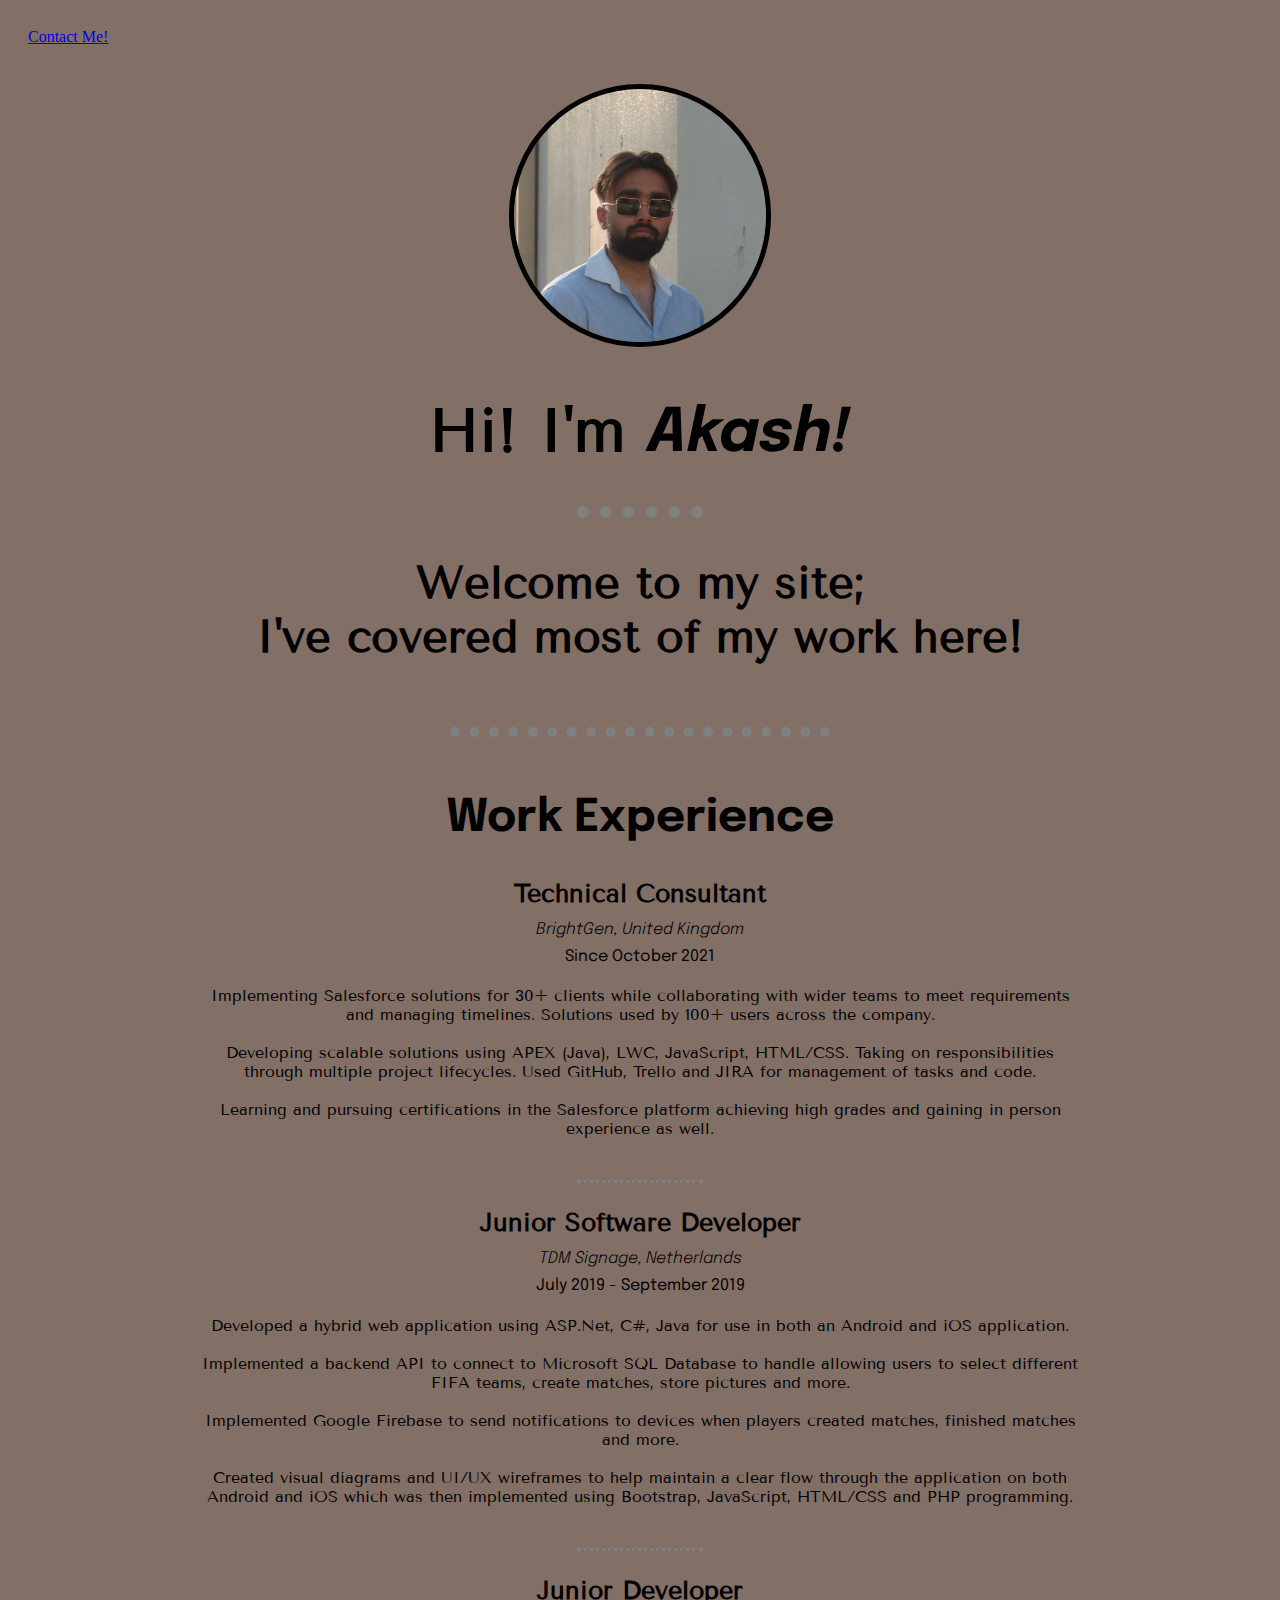
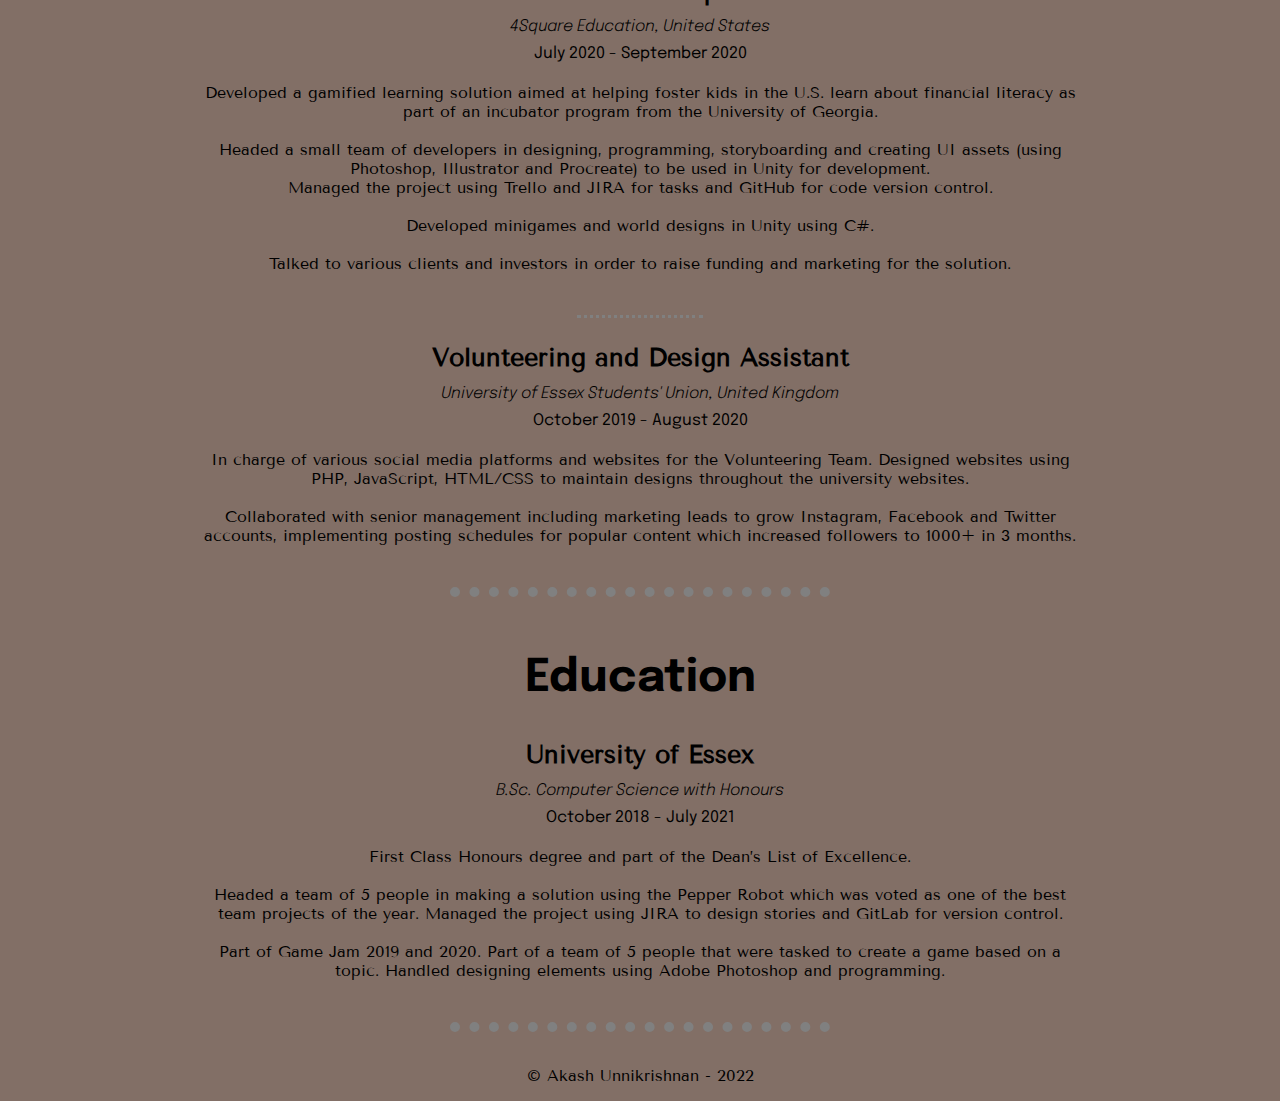
<file: index.html>
<!DOCTYPE html>
<html>
    <head>
        <meta charset="utf-8">
        <title> Title:TBA </title>
        <link rel="stylesheet" href="css/styles.css">
        <link rel="icon" href="favicon.ico">
        <link href="https://fonts.googleapis.com/css2?family=Epilogue:ital,wght@0,300;0,400;0,500;0,800;1,300;1,800&family=Rubik+Mono+One&family=Tenor+Sans&display=swap" rel="stylesheet">
    </head>
    <body>
        <div id="top-container">
        <!-- TO DO: Insert NAV bar for website -->
        <a href="contactMe.html">Contact Me!</a>
        </div>

        <br>
        
        <div id="welcome-msg">
            <!-- Welcome message -->
            <img class="profile-picture" src="images/mainPFP.png" alt="Akash-Picture">
            <br>
            <h1>Hi! I'm <span class="f-name">Akash!</span></h1>
            <hr id="circle-line">
            <h2>Welcome to my site; <br> I've covered most of my work here!</h2>
        </div>

        <br>
        <hr>

        <div id="work-experiences">
            <!-- Experience -->
            <h2 class="title">Work Experience</h2>

            <h3 class="work-title">Technical Consultant</h3>
            <h4 class="company-title">BrightGen, United Kingdom</h4>
            <h4 class="since-when">Since October 2021</h4>
            <p>
                Implementing Salesforce solutions for 30+ clients while collaborating with wider teams to meet requirements and managing timelines. Solutions used by 100+ users across the company.
                
                <br>
                <br>

                Developing scalable solutions using APEX (Java), LWC, JavaScript, HTML/CSS. Taking on responsibilities through multiple project lifecycles. Used GitHub, Trello and JIRA for management of tasks and code.
                
                <br>
                <br>

                Learning and pursuing certifications in the Salesforce platform achieving high grades and gaining in person experience as well. 
            </p>

            <br>
            <hr class="line">
            
            <h3 class="work-title">Junior Software Developer</h3>
            <h4 class="company-title">TDM Signage, Netherlands</h4>
            <h4 class="since-when">July 2019 - September 2019</h4>
            <p>
                Developed a hybrid web application using ASP.Net, C#, Java for use in both an Android and iOS application.
                
                <br>
                <br>

                Implemented a backend API to connect to Microsoft SQL Database to handle allowing users to select different FIFA teams, create matches, store pictures and more.

                <br>
                <br>

                Implemented Google Firebase to send notifications to devices when players created matches, finished matches and more.

                <br>
                <br>

                Created visual diagrams and UI/UX wireframes to help maintain a clear flow through the application on both Android and iOS which was then implemented using Bootstrap, JavaScript, HTML/CSS and PHP programming.
            </p>

            <br>
            <hr class="line">

            <h3 class="work-title">Junior Developer</h3>
            <h4 class="company-title">4Square Education, United States</h4>
            <h4 class="since-when">July 2020 - September 2020</h4>
            <p>
                Developed a gamified learning solution aimed at helping foster kids in the U.S. learn about financial literacy as part of an incubator program from the University of Georgia.
                <br>
                <br>

                Headed a small team of developers in designing, programming, storyboarding and creating UI assets (using Photoshop, Illustrator and Procreate) to be used in Unity for development.
                <br> Managed the project using Trello and JIRA for tasks and GitHub for code version control.

                <br>
                <br>

                Developed minigames and world designs in Unity using C#.

                <br>
                <br>

                Talked to various clients and investors in order to raise funding and marketing for the solution.
                    
            </p>

            <br>
            <hr class="line">

            <h3 class="work-title">Volunteering and Design Assistant</h3>
            <h4 class="company-title">University of Essex Students' Union, United Kingdom</h4>
            <h4 class="since-when">October 2019 - August 2020</h4>
            <p>
                In charge of various social media platforms and websites for the Volunteering Team. Designed websites using PHP, JavaScript, HTML/CSS to maintain designs throughout the university websites.

                <br>
                <br>
                
                Collaborated with senior management including marketing leads to grow Instagram, Facebook and Twitter accounts, implementing posting schedules for popular content which increased followers to 1000+ in 3 months.
            </p>

            <br>
            <hr>
        </div>

        <div id="education">
            <!-- Education -->
            <h2 class="title">Education</h2>
        
            <h3 class="work-title">University of Essex</h3>
            <h4 class="company-title">B.Sc. Computer Science with Honours</h4>
            <h4 class="since-when">October 2018 - July 2021</h4>
            <p>
                First Class Honours degree and part of the Dean’s List of Excellence.
                
                <br>
                <br>

                Headed a team of 5 people in making a solution using the Pepper Robot which was voted as one of the best team projects of the year. Managed the project using JIRA to design stories and GitLab for version control.

                <br>
                <br>

                Part of Game Jam 2019 and 2020. Part of a team of 5 people that were tasked to create a game based on a topic. Handled designing elements using Adobe Photoshop and programming.
            </p>
        </div>

        <br>
        <hr>
        
        <div id="bottom-container">
            <p class="footer-elements"> © Akash Unnikrishnan - 2022</p>
        </div>
    </body>
</html>
</file>
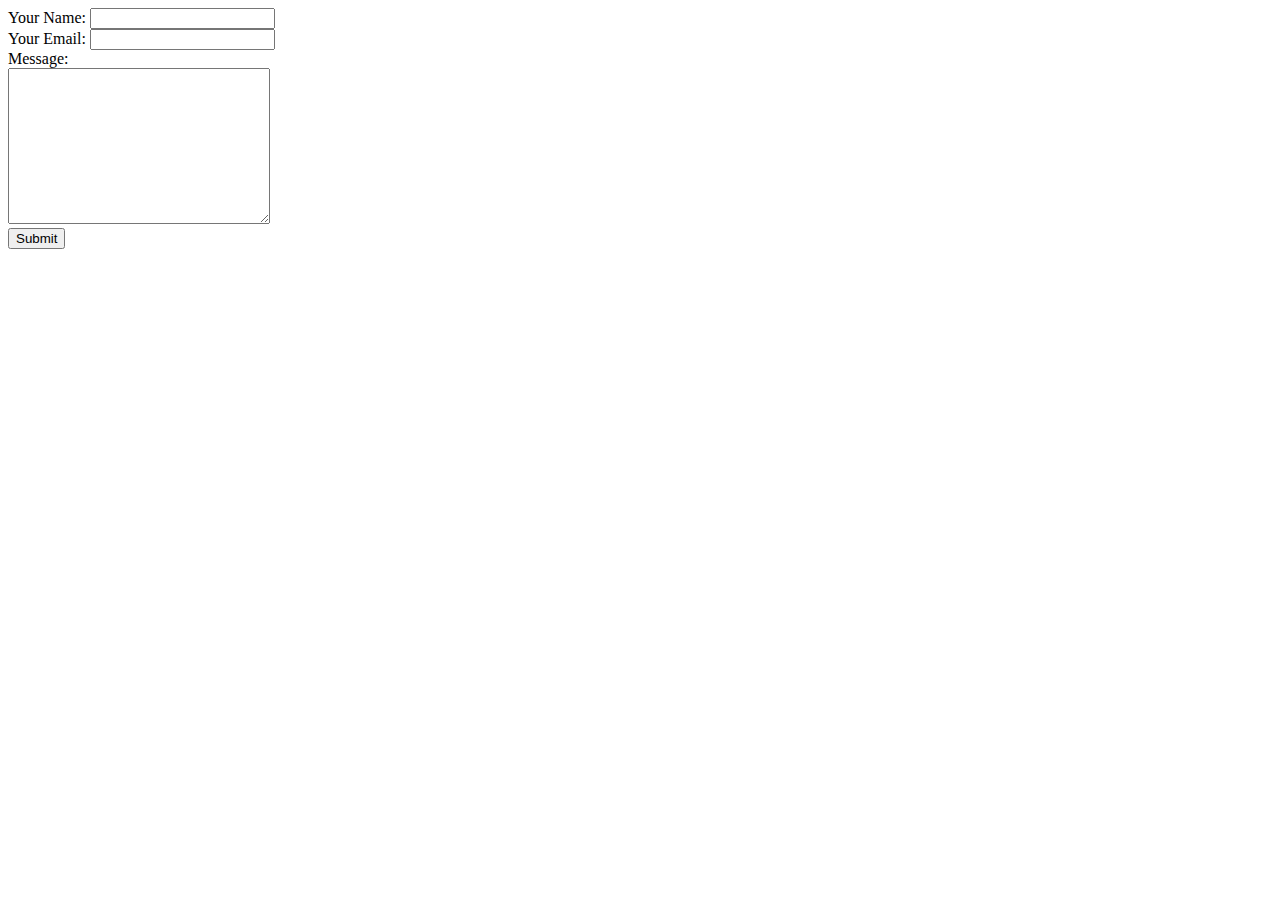
<file: Personal Site/contactMe.html>
<!DOCTYPE html>
<html lang="en">
<head>
    <meta charset="UTF-8">
    <title>Contact Me 😁</title>
</head>
<body>
    <form action="mailto:akash.feb12@gmail.com" method="post" enctype="text/plain">
        <label> Your Name: </label>
        <input type="text"><br>
        <label> Your Email: </label>
        <input type="email"><br>
        <Label>Message:</Label><br>
        <textarea name="Message" id="msgTxtArea" cols="30" rows="10"></textarea><br>
        <input type="submit">
    </form>
</body>
</html>
</file>
<file: css/styles.css>
body
{
    background-color: #826F66;
}

/* styling for nav bar TBC */
#top-container
{
    padding: 20px;
}
/* ------------------------ */


/* styling for welcome message */
.profile-picture
{
    width: 20%;
    border-style:solid;
    border-width: 5px;
    border-radius: 50%;
    -webkit-border-radius: 52%;
    -moz-border-radius: 50%;
    -ms-border-radius: 50%;
    -o-border-radius: 50%;
}

#welcome-msg
{
    font-family: 'Tenor Sans', sans-serif;
    font-size: 30px;
    text-align: center;
}

.f-name
{
    font-family: 'Epilogue', sans-serif; 
    font-weight: bold;
    font-style: italic;
}

#circle-line
{
    border-style: dotted none none none;
    border-width: 12px;
    width: 10%;
}

hr
{
    border-style: dotted none none none;
    border-width: 10px;
    width: 30%;
}
/* ------------------------ */


/* styling for experiences and common elements */
#work-experiences
{
    padding-top: 1%;
    text-align: center;
}
/* ------------------------ */

/* styling for education */
#education
{
    padding-top: 1%;
    text-align: center;
}
/* ------------------------ */

/* styling for footer elements */
#bottom-container
{
   margin: 0;
   padding: 10px 0px 0px 0px
}

.footer-elements
{
    padding: 0;
    text-align: center;
}
/* ------------------------ */

/* common elements*/
.title
{
    font-family: 'Epilogue', sans-serif; 
    font-weight: bold;
    font-size: 45px;
}

.work-title
{
    margin-bottom: 12px;
    font-family: 'Tenor Sans', sans-serif;
    font-size: 25px;
}

.company-title  
{
    margin-top: 0;
    margin-bottom: 10px;
    font-family: 'Epilogue', sans-serif;
    font-weight: 300;
    font-style: italic;
}

.since-when
{
    margin-top: 0;
    font-family: 'Epilogue', sans-serif;
    font-weight: 400;
}

p
{
    font-family: 'Tenor Sans', sans-serif;
    padding: 0% 15% 0% 15%;
}

.line
{
    border-style: dotted none none none;
    border-width: 3.5px;
    width: 10%;
}
/* ------------------------ */
</file>
